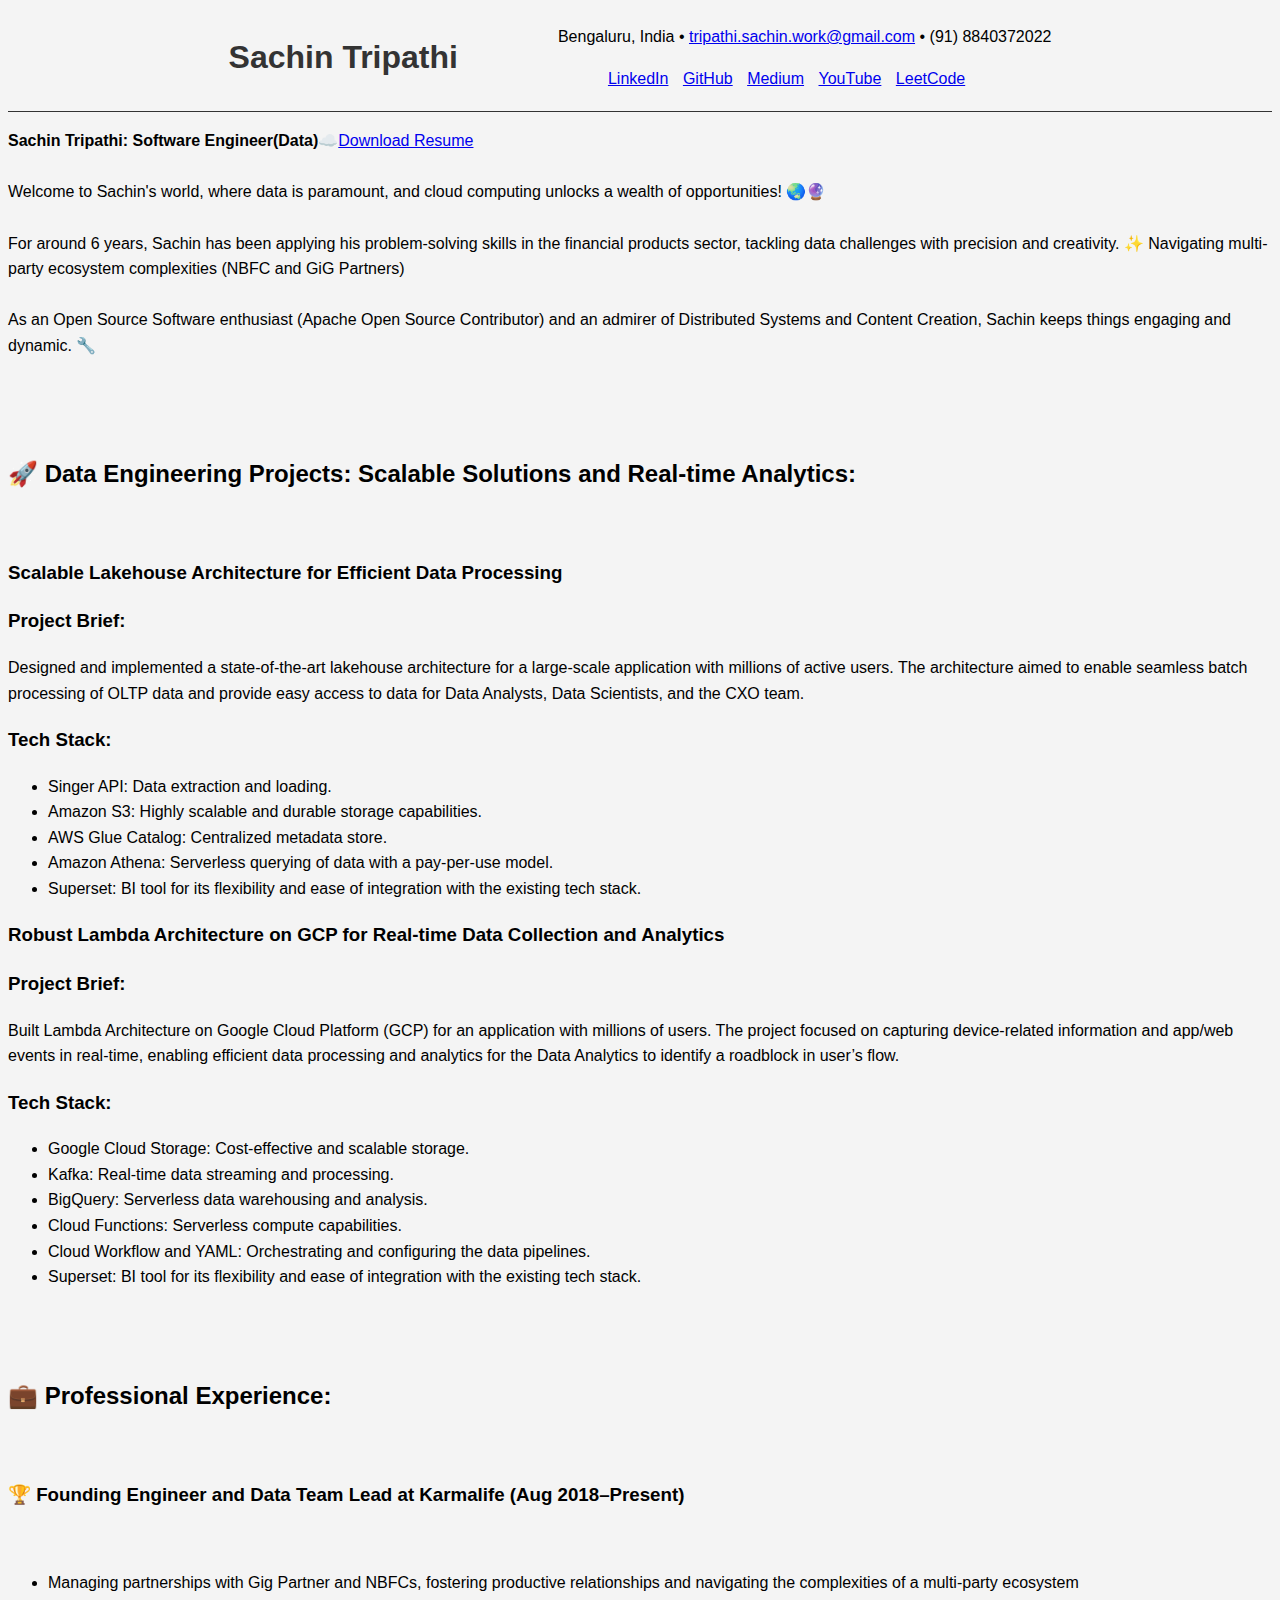
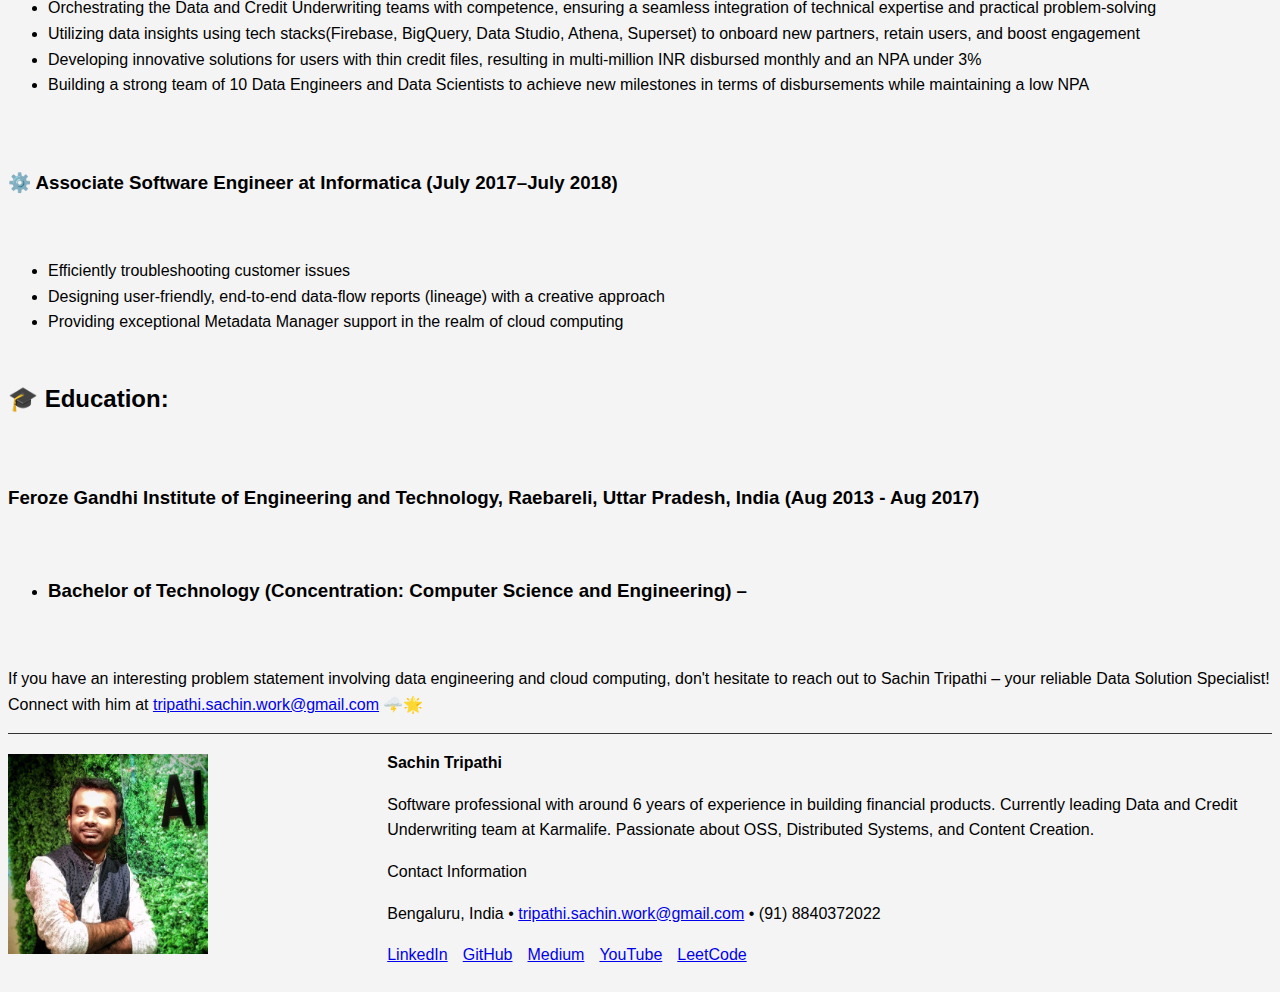
<file: index.html>
<!DOCTYPE html>
<html lang="en">
<head>
    <meta charset="UTF-8">
    <title>Home</title>
    <link rel="stylesheet" href="css/style.css">
</head>
<body>
    <header>
        <div class="header-wrapper">
            <div class="header-logo">
                <h1><a href="#">Sachin Tripathi</a></h1>
            </div>
            <div class="header-contact">
              <p>Bengaluru, India • <a href="mailto:tripathi.sachin.work@gmail.com">tripathi.sachin.work@gmail.com</a> • (91) 8840372022</p>
              <ul class="header-links">
                  <li><a href="https://www.linkedin.com/in/tripathisachin/" target="_blank">LinkedIn</a></li>
                  <li><a href="https://github.com/xxsacxx" target="_blank">GitHub</a></li>
                  <li><a href="https://medium.com/@tripathi.sachinxx" target="_blank">Medium</a></li>
                  <li><a href="https://www.youtube.com/channel/UCE8hWftZ5N0vEzXXGqKTaXg/search" target="_blank">YouTube</a></li>
                  <li><a href="https://leetcode.com/xxsacxx/" target="_blank">LeetCode</a></li>
              </ul>
          </div>
        </div>
    </header>
    <div class="line"></div>
    <main>
      <section id="about">
        
        <p>
            <strong>Sachin Tripathi: Software Engineer(Data)☁️</strong><a href="static/docs/Sachin_Tripathi-Resume.pdf" download>Download Resume</a><br><br>

            
            Welcome to Sachin's world, where data is paramount, and cloud computing unlocks a wealth of opportunities! 🌏🔮<br><br>

For around 6 years, Sachin has been applying his problem-solving skills in the financial products sector, tackling data challenges with precision and creativity. ✨
Navigating multi-party ecosystem complexities (NBFC and GiG Partners)<br><br>

As an Open Source Software enthusiast (Apache Open Source Contributor) and an admirer of Distributed Systems and Content Creation, Sachin keeps things engaging and dynamic. 🔧<br><br><br><br>

<h2>🚀 Data Engineering Projects: Scalable Solutions and Real-time Analytics:</h2><br>
<h3>Scalable Lakehouse Architecture for Efficient Data Processing</h3>
<h3>Project Brief:</h3>
<p>Designed and implemented a state-of-the-art lakehouse architecture for a large-scale application with millions of active users. The architecture aimed to enable seamless batch processing of OLTP data and provide easy access to data for Data Analysts, Data Scientists, and the CXO team.</p>
<h3>Tech Stack:</h3>
<ul>
    <li>Singer API: Data extraction and loading.</li>
    <li>Amazon S3: Highly scalable and durable storage capabilities.</li>
    <li>AWS Glue Catalog: Centralized metadata store.</li>
    <li>Amazon Athena: Serverless querying of data with a pay-per-use model.</li>
    <li>Superset: BI tool for its flexibility and ease of integration with the existing tech stack.</li>
</ul>

<h3>Robust Lambda Architecture on GCP for Real-time Data Collection and Analytics</h3>
<h3>Project Brief:</h3>
<p>Built Lambda Architecture on Google Cloud Platform (GCP) for an application with millions of users. The project focused on capturing device-related information and app/web events in real-time, enabling efficient data processing and analytics for the Data Analytics to identify a roadblock in user’s flow.</p>
<h3>Tech Stack:</h3>
<ul>
    <li>Google Cloud Storage: Cost-effective and scalable storage.</li>
    <li>Kafka: Real-time data streaming and processing.</li>
    <li>BigQuery: Serverless data warehousing and analysis.</li>
    <li>Cloud Functions: Serverless compute capabilities.</li>
    <li>Cloud Workflow and YAML: Orchestrating and configuring the data pipelines.</li>
    <li>Superset: BI tool for its flexibility and ease of integration with the existing tech stack.</li>
</ul><br><br>

<h2>💼 Professional Experience:</h2><br>

<h3>🏆 Founding Engineer and Data Team Lead at Karmalife (Aug 2018–Present)</h3><br>
<ul>
    <li>Managing partnerships with Gig Partner and NBFCs, fostering productive relationships and navigating the complexities of a multi-party ecosystem<br></li>
    <li>Orchestrating the Data and Credit Underwriting teams with competence, ensuring a seamless integration of technical expertise and practical problem-solving<br></li>
    <li>Utilizing data insights using tech stacks(Firebase, BigQuery, Data Studio, Athena, Superset) to onboard new partners, retain users, and boost engagement<br></li>
    <li>Developing innovative solutions for users with thin credit files, resulting in multi-million INR disbursed monthly and an NPA under 3%<br></li>
    <li>Building a strong team of 10 Data Engineers and Data Scientists to achieve new milestones in terms of disbursements while maintaining a low NPA</li><br><br>
</ul>
<h3>⚙️ Associate Software Engineer at Informatica (July 2017–July 2018)</h3><br>
<ul>
    <li>Efficiently troubleshooting customer issues<br></li>
    <li>Designing user-friendly, end-to-end data-flow reports (lineage) with a creative approach<br></li>
    <li>Providing exceptional Metadata Manager support in the realm of cloud computing<br><br></li>
</ul>
<h2>🎓 Education:</h2><br>

<h3>Feroze Gandhi Institute of Engineering and Technology, Raebareli, Uttar Pradesh, India (Aug 2013 - Aug 2017)</h3><br>
<ul>
    <li><h3>Bachelor of Technology (Concentration: Computer Science and Engineering) –</h3> <br></li>
</ul>
If you have an interesting problem statement involving data engineering and cloud computing, don't hesitate to reach out to Sachin Tripathi – your reliable Data Solution Specialist! Connect with him at <a href="mailto:tripathi.sachin.work@gmail.com">tripathi.sachin.work@gmail.com</a> 🌩️🌟            </p>
        </section>




            <!-- Add more content from the revised About Me section here -->
        </p>
    </section>

    </main>
    <div class="line"></div>
    <footer>
        <div class="footer-container">
            <img class="footer-img" src="static/img/sachin.jpeg" alt="Your Photo" width="200" height="200">
            <div class="footer-content">
              <p><strong>Sachin Tripathi</strong></p>
              <p>
                Software professional with around 6 years of experience in building financial products. Currently leading Data and Credit Underwriting team at Karmalife. Passionate about OSS, Distributed Systems, and Content Creation.
              </p>
                <p>Contact Information</p>
                <p>Bengaluru, India • <a href="mailto:tripathi.sachin.work@gmail.com">tripathi.sachin.work@gmail.com</a> • (91) 8840372022</p>
                <ul class="footer-links">
                    <li><a href="https://www.linkedin.com/in/tripathisachin/" target="_blank">LinkedIn</a></li>
                    <li><a href="https://github.com/xxsacxx" target="_blank">GitHub</a></li>
                    <li><a href="https://medium.com/@tripathi.sachinxx" target="_blank">Medium</a></li>
                    <li><a href="https://www.youtube.com/channel/UCE8hWftZ5N0vEzXXGqKTaXg/search" target="_blank">YouTube</a></li>
                    <li><a href="https://leetcode.com/xxsacxx/" target="_blank">LeetCode</a></li>
                </ul>
            </div>
        </div>
    </footer>
</body>
</html>
</file>
<file: css/style.css>
body {
  font-family: Arial, sans-serif;
  line-height: 1.6;
  color: #000000;
  background-color: #f4f4f4;
}
.header-wrapper {
  display: flex;
  align-items: center;
  justify-content: center;
  max-width: 940px;
  margin: 0 auto;
}
.header-links li {
  display: inline-block;
  margin-left: 10px;
}

.header-logo {
  margin-right: 100px; /* Adjust this value to create more or less space between the name and the navigation links */
}

.header-logo a {
  text-decoration: none;
  color: #333;
}

.header-logo a:hover {
  text-decoration: underline;
}

.line {
  width: 100%;
  height: 1px;
  background-color: #333;
  margin-top: 4px;
}

nav ul {
  list-style: none;
  margin: 0;
  padding: 0;
}

nav li {
  display: inline-block;
  margin: 0 10px;
}

nav a {
  color: #333;
  text-decoration: none;
}

nav a:hover {
  color: #000;
  text-decoration: underline;
}


.footer-container {
  display: flex;
  align-items: center;
  justify-content: space-between;
  flex-wrap: wrap;
}

.footer-img {
  margin-right: 20px;
  margin-bottom: 10px;
}

.footer-content {
  max-width: 70%;
}



.footer-links {
  display: flex;
  list-style: none;
  padding: 0;
}

.footer-links li {
  margin-right: 15px;
}

.footer-links li:last-child {
  margin-right: 0;
}
</file>
